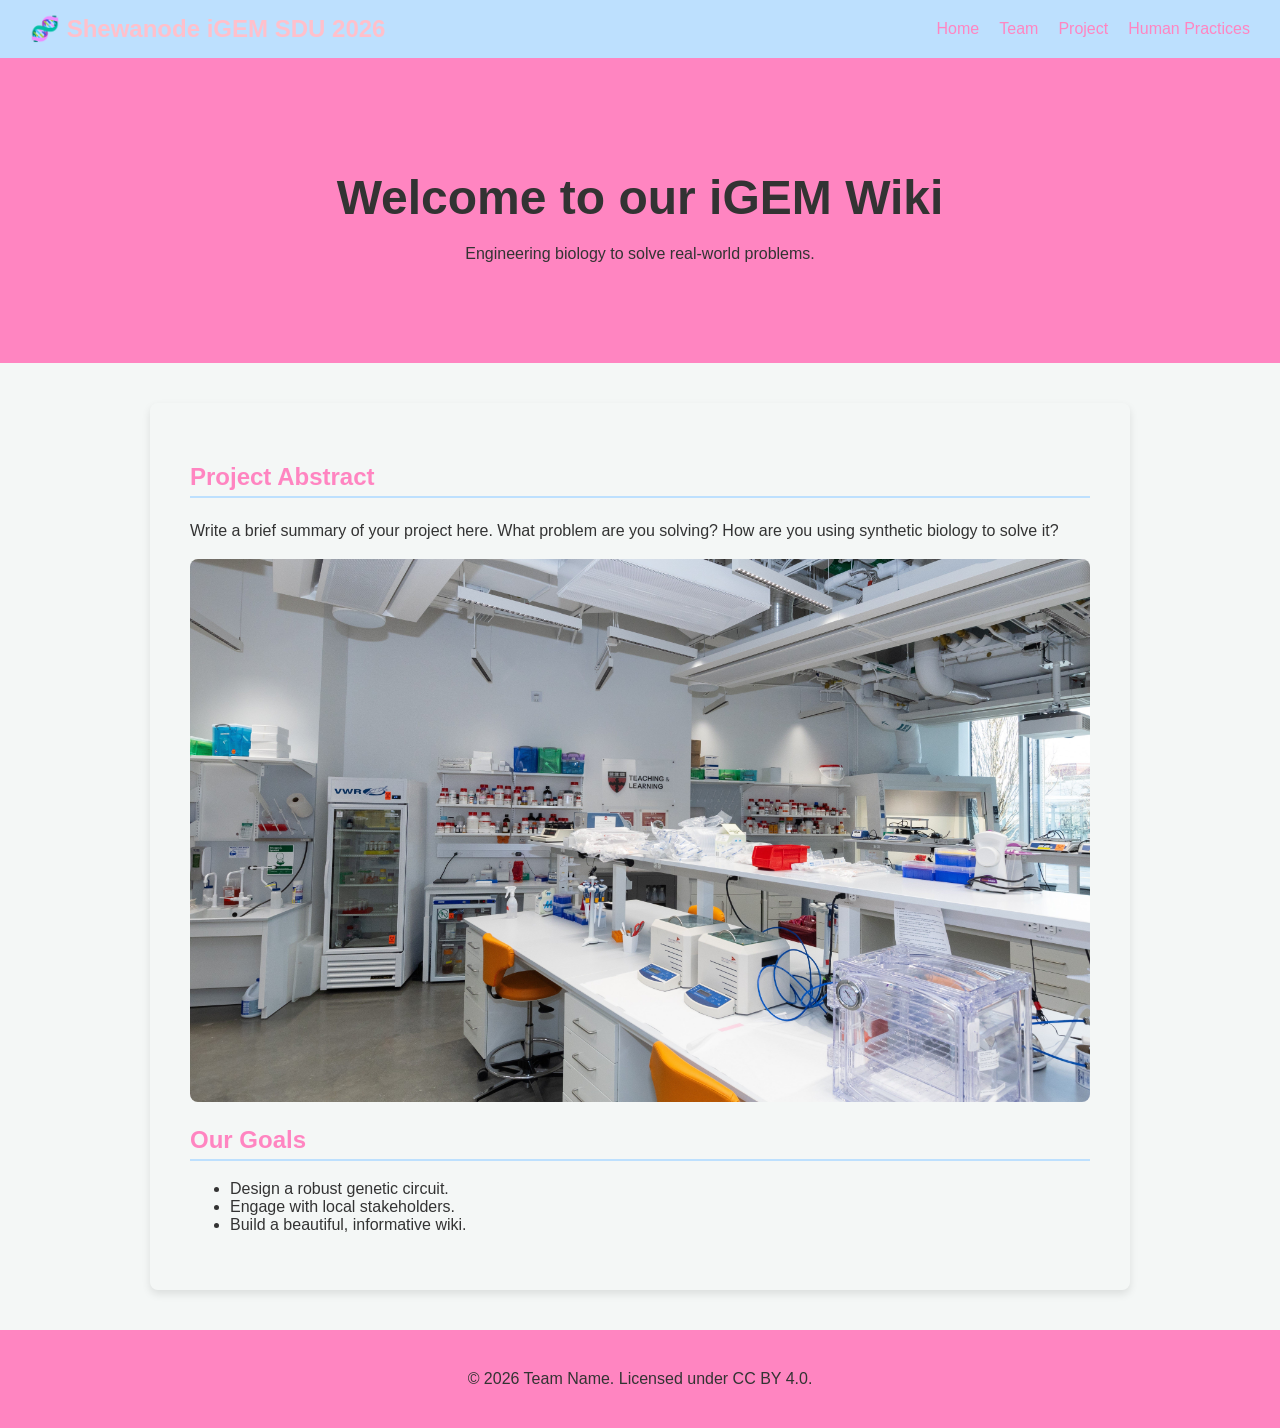
<file: index.html>
<!DOCTYPE html>
<html lang="en">
<head>
    <meta charset="UTF-8">
    <meta name="viewport" content="width=device-width, initial-scale=1.0">
    <title>Our iGEM Project</title>
    <link rel="stylesheet" href="style.css">
</head>
<body>

    <nav class="navbar">
        <div class="logo">🧬 Shewanode iGEM SDU 2026</div>
        <ul class="nav-links">
            <li><a href="index.html">Home</a></li>
            <li><a href="team.html">Team</a></li>
            <li><a href="project.html">Project</a></li>
            <li><a href="human-practices.html">Human Practices</a></li>
        </ul>
    </nav>

    <header class="hero-section">
        <h1>Welcome to our iGEM Wiki</h1>
        <p>Engineering biology to solve real-world problems.</p>
    </header>

    <main class="content-container">
        <section class="project-summary">
            <h2>Project Abstract</h2>
            <p>Write a brief summary of your project here. What problem are you solving? How are you using synthetic biology to solve it?</p>
            
            <img src="lab.jpg" alt="Our team working in the lab" style="max-width: 100%; border-radius: 8px;">
        </section>

        <section class="achievements">
            <h2>Our Goals</h2>
            <ul>
                <li>Design a robust genetic circuit.</li>
                <li>Engage with local stakeholders.</li>
                <li>Build a beautiful, informative wiki.</li>
            </ul>
        </section>
    </main>

    <footer>
        <p>&copy; 2026 Team Name. Licensed under CC BY 4.0.</p>
    </footer>

</body>
</html>
</file>
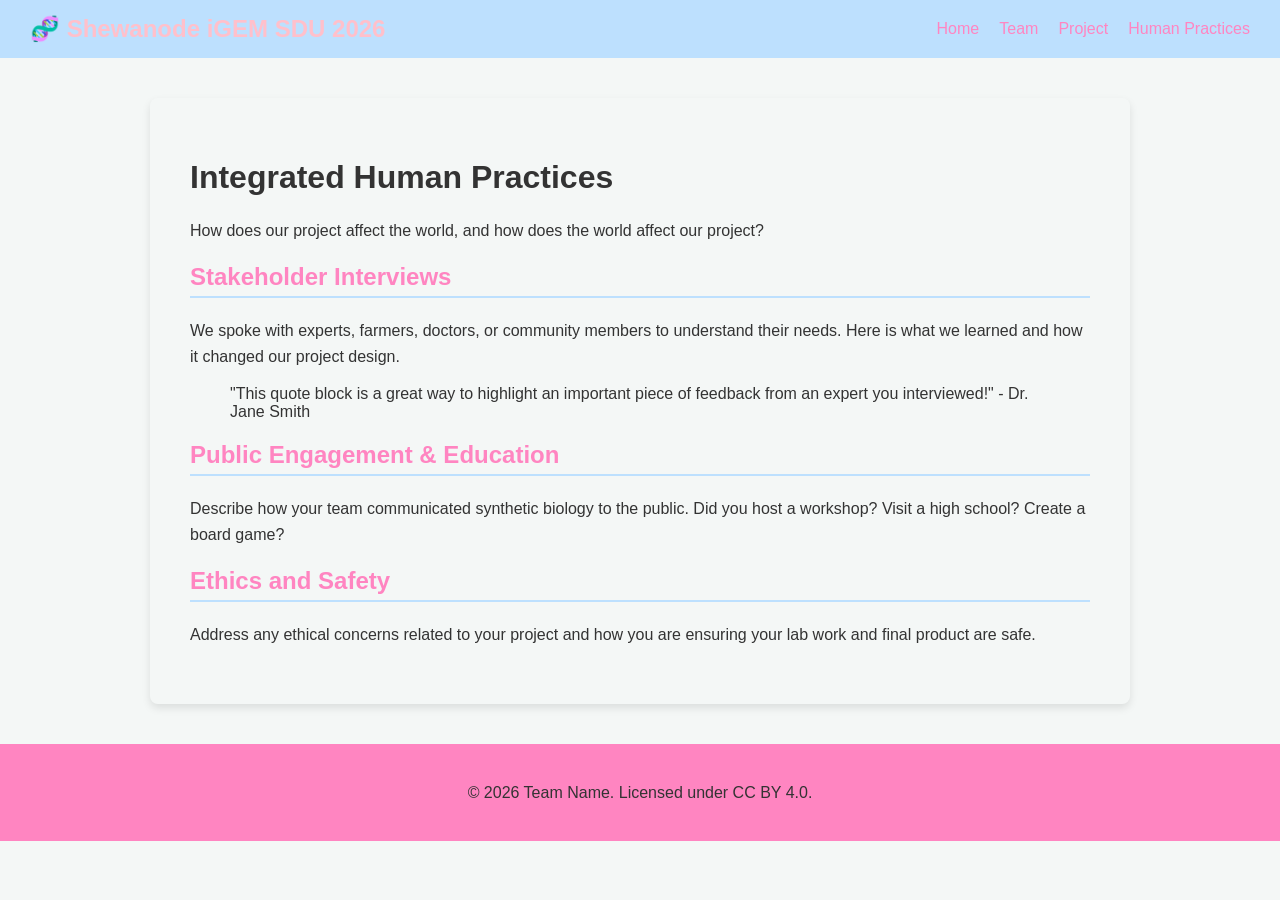
<file: human-practices.html>
<!DOCTYPE html>
<html lang="en">
<head>
    <meta charset="UTF-8">
    <meta name="viewport" content="width=device-width, initial-scale=1.0">
    <title>Human Practices - Our iGEM Project</title>
    <link rel="stylesheet" href="style.css">
</head>
<body>

    <nav class="navbar">
        <div class="logo">🧬 Shewanode iGEM SDU 2026</div>
        <ul class="nav-links">
            <li><a href="index.html">Home</a></li>
            <li><a href="team.html">Team</a></li>
            <li><a href="project.html">Project</a></li>
            <li><a href="human-practices.html">Human Practices</a></li>
        </ul>
    </nav>

    <main class="content-container">
        <h1>Integrated Human Practices</h1>
        <p>How does our project affect the world, and how does the world affect our project?</p>

        <section class="hp-section">
            <h2>Stakeholder Interviews</h2>
            <p>We spoke with experts, farmers, doctors, or community members to understand their needs. Here is what we learned and how it changed our project design.</p>
            <blockquote>
                "This quote block is a great way to highlight an important piece of feedback from an expert you interviewed!" - Dr. Jane Smith
            </blockquote>
        </section>

        <section class="hp-section">
            <h2>Public Engagement & Education</h2>
            <p>Describe how your team communicated synthetic biology to the public. Did you host a workshop? Visit a high school? Create a board game?</p>
        </section>
        
        <section class="hp-section">
            <h2>Ethics and Safety</h2>
            <p>Address any ethical concerns related to your project and how you are ensuring your lab work and final product are safe.</p>
        </section>
    </main>

    <footer>
        <p>&copy; 2026 Team Name. Licensed under CC BY 4.0.</p>
    </footer>

</body>
</html>
</file>
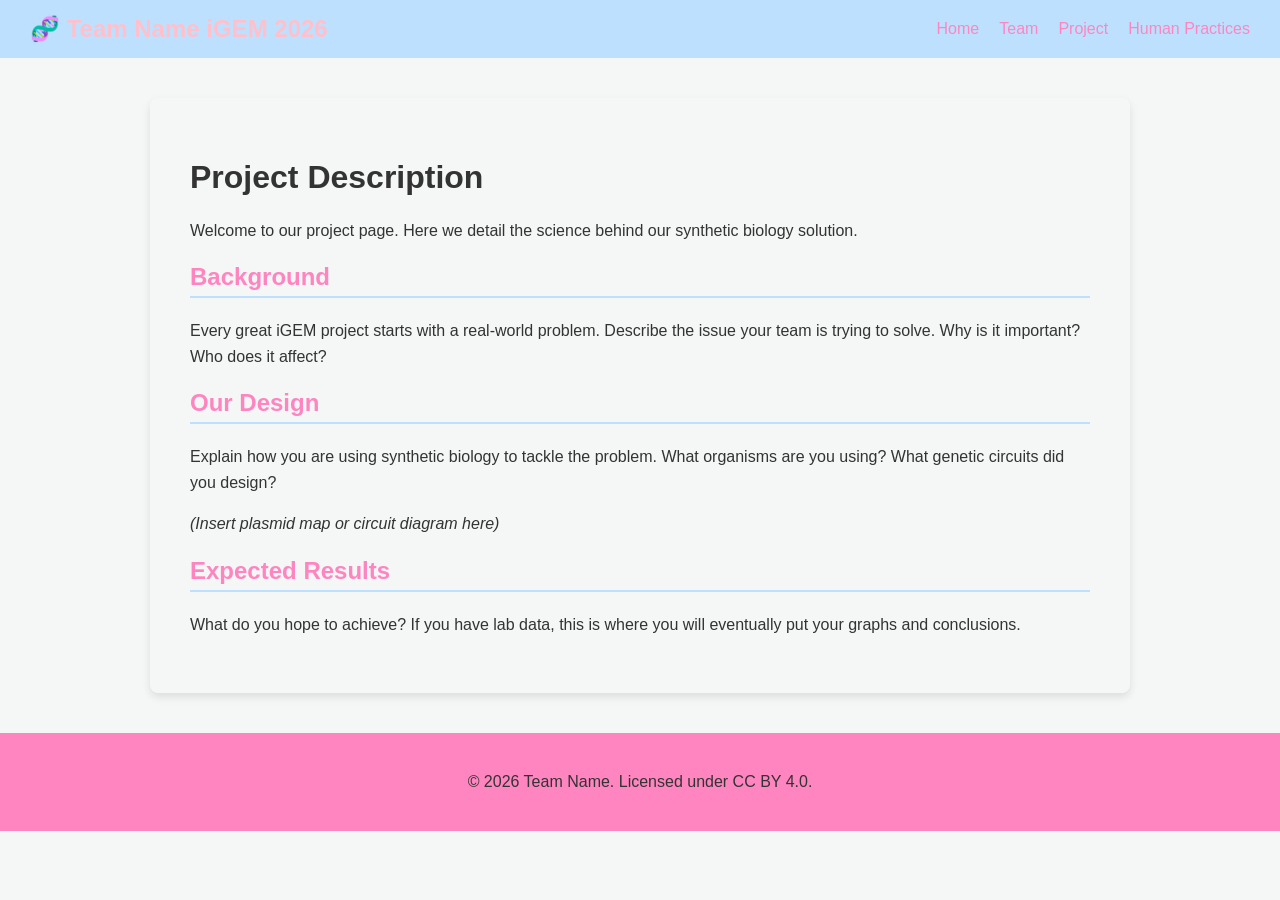
<file: project.html>
<!DOCTYPE html>
<html lang="en">
<head>
    <meta charset="UTF-8">
    <meta name="viewport" content="width=device-width, initial-scale=1.0">
    <title>Project - Our iGEM Project</title>
    <link rel="stylesheet" href="style.css">
</head>
<body>

    <nav class="navbar">
        <div class="logo">🧬 Team Name iGEM 2026</div>
        <ul class="nav-links">
            <li><a href="index.html">Home</a></li>
            <li><a href="team.html">Team</a></li>
            <li><a href="project.html">Project</a></li>
            <li><a href="human-practices.html">Human Practices</a></li>
        </ul>
    </nav>

    <main class="content-container">
        <h1>Project Description</h1>
        <p>Welcome to our project page. Here we detail the science behind our synthetic biology solution.</p>

        <section class="project-section">
            <h2>Background</h2>
            <p>Every great iGEM project starts with a real-world problem. Describe the issue your team is trying to solve. Why is it important? Who does it affect?</p>
        </section>

        <section class="project-section">
            <h2>Our Design</h2>
            <p>Explain how you are using synthetic biology to tackle the problem. What organisms are you using? What genetic circuits did you design?</p>
            <p><em>(Insert plasmid map or circuit diagram here)</em></p>
        </section>

        <section class="project-section">
            <h2>Expected Results</h2>
            <p>What do you hope to achieve? If you have lab data, this is where you will eventually put your graphs and conclusions.</p>
        </section>
    </main>

    <footer>
        <p>&copy; 2026 Team Name. Licensed under CC BY 4.0.</p>
    </footer>

</body>
</html>
</file>
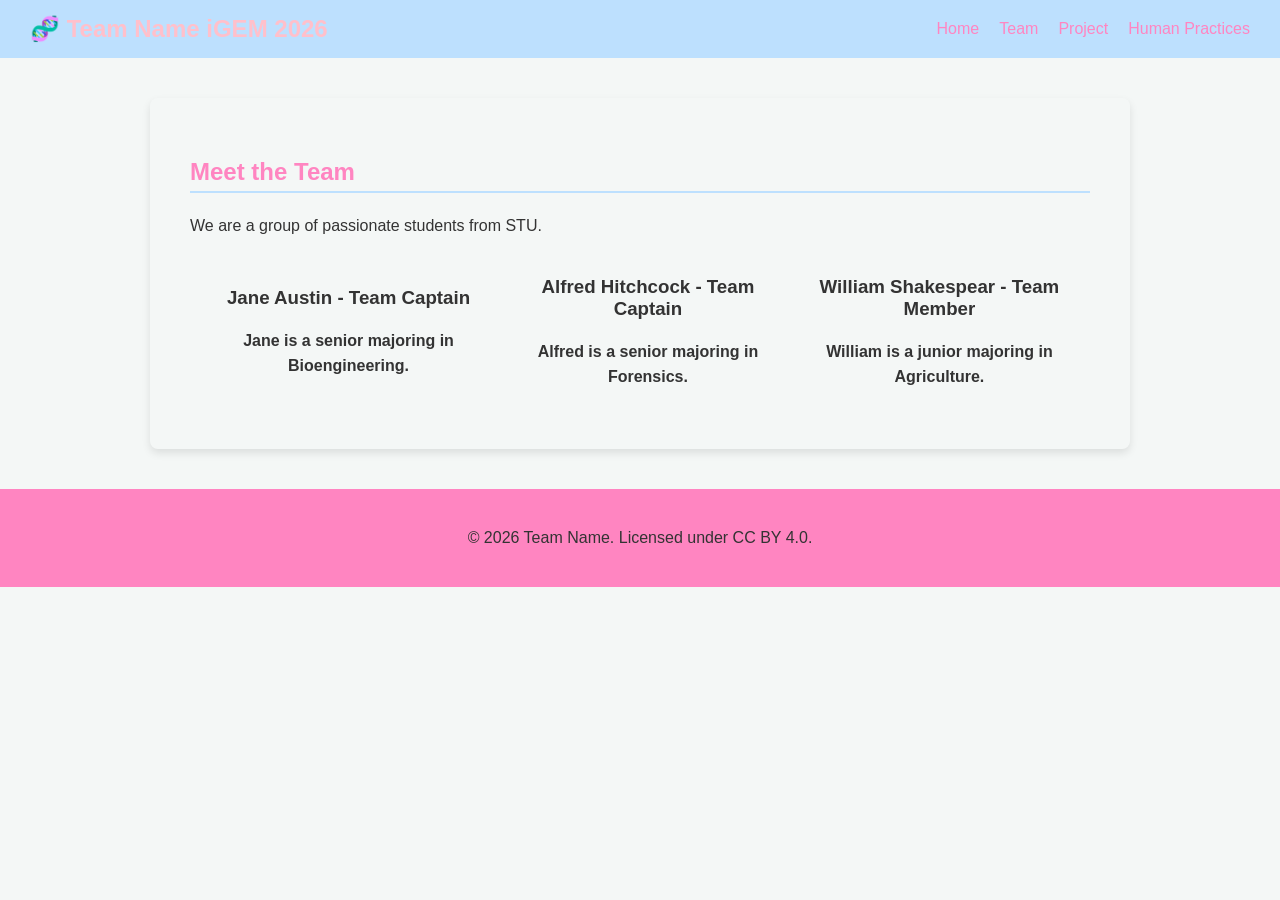
<file: team.html>
<!DOCTYPE html>
<html lang="en">
<head>
    <meta charset="UTF-8">
    <meta name="viewport" content="width=device-width, initial-scale=1.0">
    <title>Team - Our iGEM Project</title>
    <link rel="stylesheet" href="style.css"> 
</head>
<body>

    <nav class="navbar">
        <div class="logo">🧬 Team Name iGEM 2026</div>
        <ul class="nav-links">
            <li><a href="index.html">Home</a></li>
            <li><a href="team.html">Team</a></li>
            <li><a href="project.html">Project</a></li>
            <li><a href="human-practices.html">Human Practices</a></li>
        </ul>
    </nav>

    <main class="content-container">
        <h2>Meet the Team</h2>
        <p>We are a group of passionate students from STU.</p>
        <table>
          <tr>
            <th>
                <div class="team-member">
                <h3>Jane Austin - Team Captain</h3>
                <p>Jane is a senior majoring in Bioengineering.</p>
                </div>
            </th>
            <th>
                <div class="team-member">
                <h3>Alfred Hitchcock - Team Captain</h3>
                <p>Alfred is a senior majoring in Forensics.</p>
                </div>
            </th>
            <th>
                <div class="team-member">
                <h3>William Shakespear - Team Member</h3>
                <p>William is a junior majoring in Agriculture.</p>
                </div>
            </th>
          </tr>
        </table>      
        
    </main>

    <footer>
        <p>&copy; 2026 Team Name. Licensed under CC BY 4.0.</p>
    </footer>

</body>
</html>
</file>
<file: style.css>
/* --- GLOBAL STYLES --- */
body {
    font-family: 'Segoe UI', Tahoma, Geneva, Verdana, sans-serif;
    margin: 0;
    padding: 0;
    background-color: #f4f7f6;
    color: #333;
}

/* --- NAVIGATION BAR --- */
.navbar {
    background-color: #bde0fe;
    color: pink;
    display: flex;
    justify-content: space-between;
    align-items: center;
    padding: 15px 30px;
    position: sticky;
    top: 0; /* Keeps the nav at the top while scrolling */
}

.navbar .logo {
    font-size: 1.5em;
    font-weight: bold;
}

.nav-links {
    list-style: none;
    display: flex;
    margin: 0;
    padding: 0;
}

.nav-links li {
    margin-left: 20px;
}

.nav-links a {
    color: #ff85c1;
    text-decoration: none;
    font-weight: 500;
    transition: color 0.3s;
}

.nav-links a:hover {
    color: #ff85c1; /* iGEM green highlight */
}

/* --- HERO SECTION (Banner) --- */
.hero-section {
    background-color: #ff85c1;
    color: dark blue;
    text-align: center;
    padding: 80px 20px;
}

.hero-section h1 {
    font-size: 3em;
    margin-bottom: 10px;
}

/* --- MAIN CONTENT --- */
.content-container {
    max-width: 900px;
    margin: 40px auto; /* Centers the content */
    background: light pink;
    padding: 40px;
    border-radius: 8px;
    box-shadow: 0 4px 8px rgba(0,0,0,0.1);
}

h2 {
    color: #ff85c1;
    border-bottom: 2px solid #bde0fe;
    padding-bottom: 5px;
}

p {
    line-height: 1.6;
}

/* --- FOOTER --- */
footer {
    text-align: center;
    padding: 20px;
    background-color: #ff85c1;
    color: light pink;
    margin-top: 40px;
}
</file>
